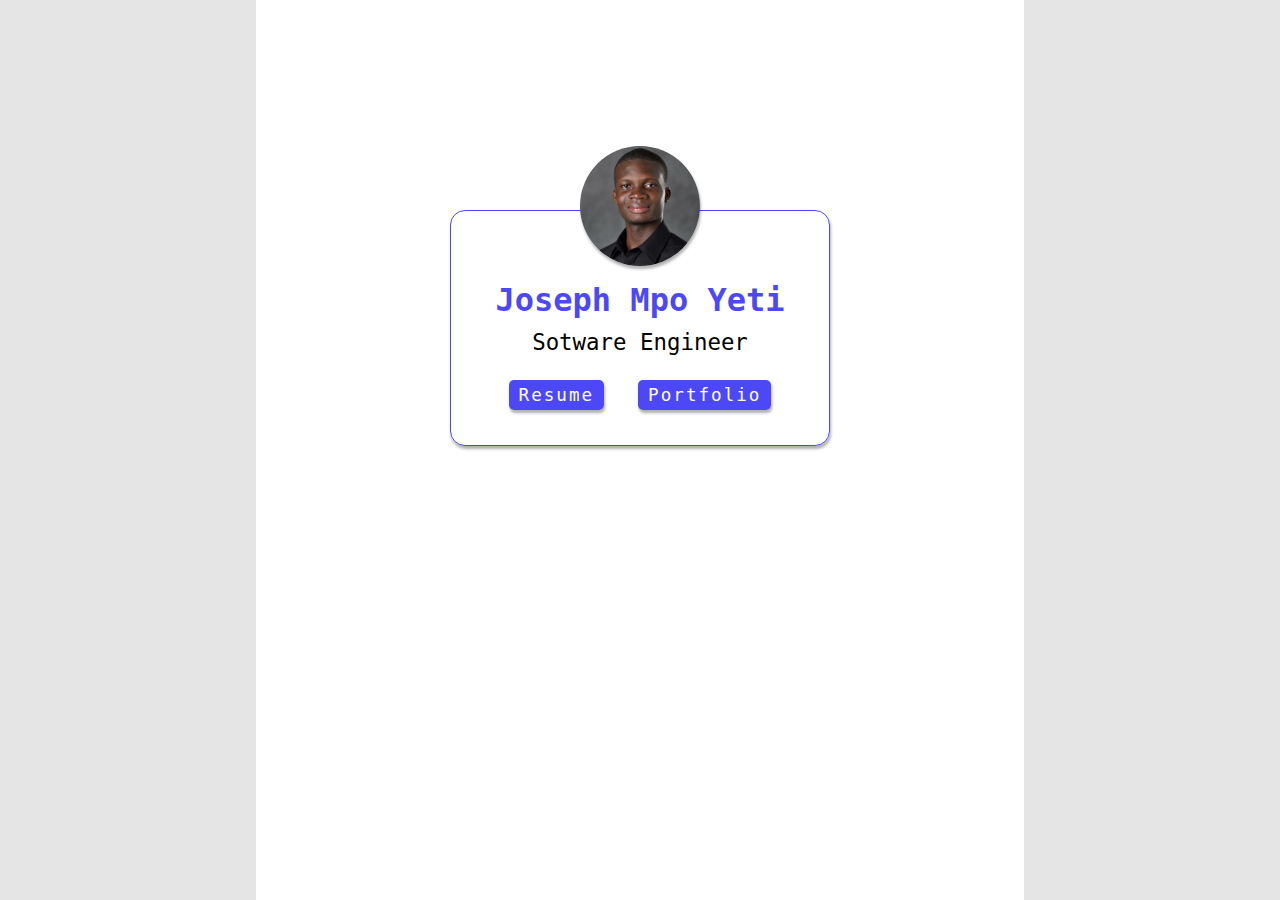
<file: index.html>
<!DOCTYPE html>
<html lang="en">
<head>
    <meta charset="UTF-8">
    <meta name="viewport" content="width=device-width, initial-scale=1.0">
    <link rel="stylesheet" href="style.css">
    <link rel="stylesheet" href="https://cdnjs.cloudflare.com/ajax/libs/animate.css/4.1.1/animate.min.css" />
    <title>Joseph Mpo Yeti • Home</title>

  </head>
  <body>
    <main>
        <div class="card">
            <img src="./img/joseph.jpg" class="avatar" alt="Joseph's headshot">
            
            <h1 class="name">Joseph Mpo Yeti</h1>
            <p class="title">Sotware Engineer</p>

            <div class="link-buttons">
                <a href="./resume.html" class="link-button">Resume</a>
                <a href="./portfolio.html" class="link-button">Portfolio</a>
            </div>
        </div>
    </main>
  </body>
</html>
</file>
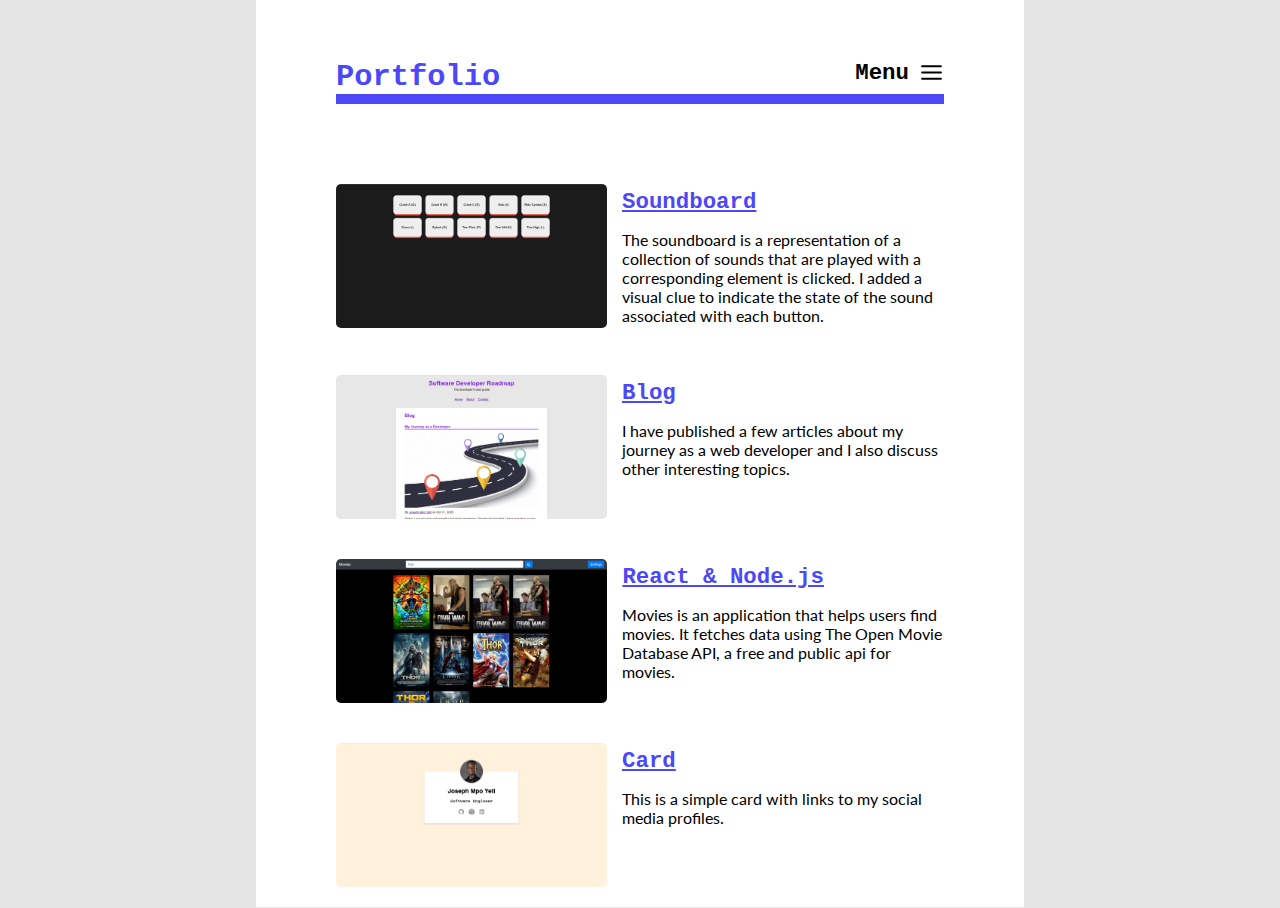
<file: portfolio.html>
<!DOCTYPE html>
<html lang="en">
<head>
    <meta charset="UTF-8">
    <meta name="viewport" content="width=device-width, initial-scale=1.0">
    <link rel="stylesheet" href="style.css">
    <link rel="stylesheet" href="https://cdnjs.cloudflare.com/ajax/libs/animate.css/4.1.1/animate.min.css" />
    <title>Joseph Mpo Yeti • Portfolio</title>
  </head>
  <body>
        <header>
            <nav class="navbar">
                <h1>Portfolio</h1>
                <div class="menu">
                    <div class="menu-title">
                        <p>Menu</p>
                        <img src="./img/menu.svg" alt="menu">
                    </div>
                    <div class="menu-container hidden">
                        <ul class="menu-list">
                            <li class="menu-link"><a href="./index.html">Home</a></li>
                            <li class="menu-link"><a href="./resume.html">Resume</a></li>
                            <li class="menu-link"><a href="#" class="active">Portfolio</a></li>
                        </ul>
                    </div>
                </div>
            </nav>
        </header>
        <section id="porfolio-section">
            <h2 class="hidden">Portfolio</h2>
            <article class="portfolio-item">
                <div class="capture">
                    <img src="./img/mi349_soundboard.png" alt="soundboard webpage" >
                </div>
                <div class="content">
                    <h2 class="title">
                        <a target="_blank" href="https://unruffled-ritchie-a78b34.netlify.app/">Soundboard</a>
                    </h2>
                    <p class="description">
                        The soundboard is a representation of a collection of sounds that are 
                        played with a corresponding element is clicked. I added a visual clue to 
                        indicate the state of the sound associated with each button. 
                    </p>
                </div>
            </article>
            <article class="portfolio-item">
                <div class="capture">
                    <img src="./img/mi349_blog.png" alt="blog screenshot" >
                </div>
                <div class="content">
                    <h2 class="title">
                        <a target="_blank" href="https://5fbb18309291a30008cff79e--reverent-mirzakhani-74f6bf.netlify.app/">Blog</a>
                    </h2>
                    <p class="description">
                        I have published a few articles about my
                        journey as a web developer and I also
                        discuss other interesting topics.
                    </p>
                </div>
            </article>
            <article class="portfolio-item">
                <div class="capture">
                    <img src="./img/movies.png" alt="movies app" >
                </div>
                <div class="content">
                    <h2 class="title">
                        <a target="_blank" href="https://condescending-mahavira-42ec88.netlify.app/">React & Node.js</a>
                    </h2>
                    <p class="description">
                        Movies is an application that helps users
                        find movies. It fetches data using The
                        Open Movie Database API, a free and
                        public api for movies.
                    </p>
                </div>
            </article>
            <article class="portfolio-item">
                <div class="capture">
                    <img src="./img/mi349_card.png" alt="card with links" >
                </div>
                <div class="content">
                    <h2 class="title">
                        <a target="_blank" href="https://jolly-wescoff-506bfe.netlify.app/">Card</a>
                    </h2>
                    <p class="description">
                        This is a simple card with links to my
                        social media profiles.
                    </p>
                </div>
            </article>
        </section>

        <script src="./script.js"></script>
    </body>
</html>
</file>
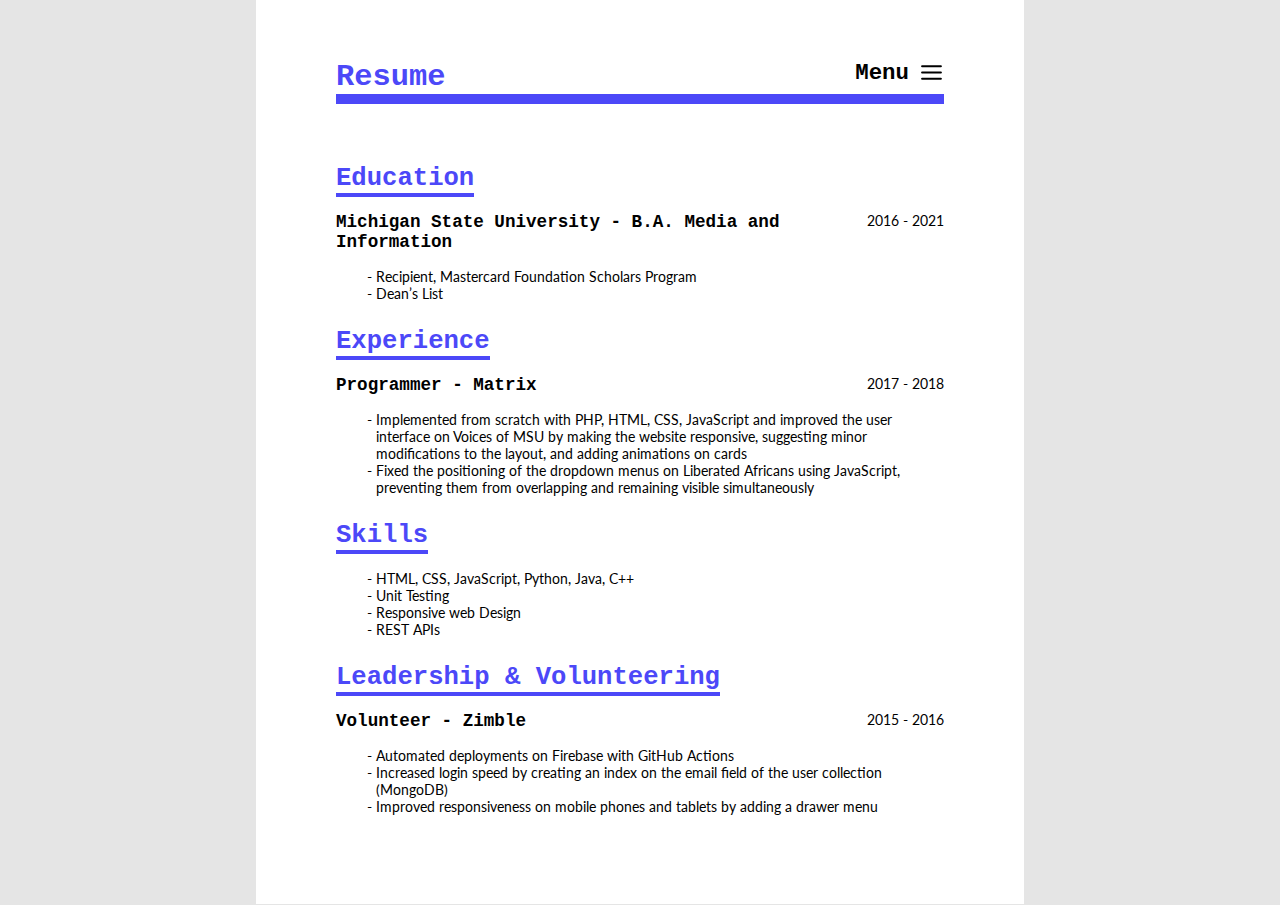
<file: resume.html>
<!DOCTYPE html>
<html lang="en">
<head>
    <meta charset="UTF-8">
    <meta name="viewport" content="width=device-width, initial-scale=1.0">
    <link rel="stylesheet" href="style.css">
    <link rel="stylesheet" href="https://cdnjs.cloudflare.com/ajax/libs/animate.css/4.1.1/animate.min.css" />
    <title>Joseph Mpo Yeti • Resume</title>

  </head>
  <body>
    <header>
        <nav class="navbar">
            <h1>Resume</h1>
            <div class="menu">
                <div class="menu-title">
                    <p>Menu</p>
                    <img src="./img/menu.svg" alt="menu">
                </div>
                <div class="menu-container hidden">
                    <ul class="menu-list">
                        <li class="menu-link"><a href="./index.html">Home</a></li>
                        <li class="menu-link"><a href="#" class="active">Resume</a></li>
                        <li class="menu-link"><a href="./portfolio.html">Portfolio</a></li>
                    </ul>
                </div>
            </div>
        </nav>
      </header>
      <section id="resume">
          <h2 class="hidden">Resume</h2>
          <article class="part">
              <h2 class="title">Education</h2>
              <div class="info">
                  <h3 class="school">Michigan State University - B.A. Media and Information</h3>
                  <p class="period">2016 - 2021</p>
              </div>
              <ul class="description">
                <li>Recipient, Mastercard Foundation Scholars Program</li>
                <li>Dean’s List</li>
              </ul>
          </article>
          <article class="part">
              <h2 class="title">Experience</h2>
              <div class="info">
                  <h3 class="school">Programmer - Matrix</h3>
                  <p class="period">2017 - 2018</p>
              </div>
              <ul class="description">
                <li>
                    Implemented from scratch with PHP, HTML, CSS, JavaScript
                    and improved the user interface on Voices of MSU by making
                    the website responsive, suggesting minor modifications to
                    the layout, and adding animations on cards
                </li>
                <li>
                    Fixed the positioning of the dropdown menus on Liberated
                    Africans using JavaScript, preventing them from
                    overlapping and remaining visible simultaneously
                </li>
              </ul>
          </article>
          <article class="part">
              <h2 class="title">Skills</h2>
              <ul class="description">
                <li>HTML, CSS, JavaScript, Python, Java, C++</li>
                <li>Unit Testing</li>
                <li>Responsive web Design</li>
                <li>REST APIs</li>
              </ul>
          </article>
          <article class="part">
              <h2 class="title">Leadership & Volunteering</h2>
              <div class="info">
                  <h3 class="school">Volunteer - Zimble</h3>
                  <p class="period">2015 - 2016</p>
              </div>
              <ul class="description">
                <li>
                    Automated deployments on Firebase with GitHub Actions
                </li>
                <li>
                    Increased login speed by creating an index on the email
                    field of the user collection (MongoDB)
                </li>
                <li>
                    Improved responsiveness on mobile phones and tablets by
                    adding a drawer menu
                </li>
              </ul>
          </article>
      </section>
      <script src="./script.js"></script>
  </body>
</html>
</file>
<file: style.css>
@import url('https://fonts.googleapis.com/css2?family=Lato:wght@300;400;700;900&family=Roboto:wght@300;400;500;700;900&family=Ubuntu+Mono:wght@400;700&display=swap');
* {
    box-sizing: border-box;
}

body {
    font-family: 'Lato', sans-serif;
    margin: 0;
    padding: 0;
    height: 100vh;
    background-color: #E5E5E5;
}

main {
    padding-top: 150px;
    max-width: 768px;
    background-color: #ffffff;
    width: 95%;
    height: 100%;
    margin: 0 auto;
}

section, header {
    max-width: 768px;
    background-color: #ffffff;
    width: 95%;
    min-height: calc(100vh - 160px);
    margin: 0 auto;
    padding: 60px 80px;
}

section {
    max-width: 768px;
    background-color: #ffffff;
    width: 95%;
    min-height: calc(100vh - 160px);
    margin: 0 auto;
    padding: 0 80px;
}

header {
    min-height: 150px;
}

h1, h2, h3, h4, h5, h5 {
    font-family: 'Ubuntu Mono', monospace;
    color: #4C48F8;
    margin: 0;
    padding: 0;
}

p {
    padding: 0;
    margin: 0;
}

.card {
    text-align: center;
    padding: 15px;
    max-width: 380px;
    margin: 60px auto;
    border-radius: 15px;
    border: 1px solid #4C48F8;
    box-shadow: 1px;
    box-shadow: 1px 3px 3px 0 #00000050;
    padding-bottom: 30px;
}

.name {
    margin: 5px auto;
    margin-top: 15px;
    font-family: 'Ubuntu Mono', monospace;
}

.title {
    font-family: monospace;
    font-size: 1.4rem;
    padding: 5px 0;
}

.card img {
    border-radius: 50%;
    width: 120px;
    height: 120px;
    position: relative;
    margin: 0 auto;
    display: block;
    margin-top: -80px;
    box-shadow: 1px 3px 3px 0 #00000050;
}

.card .link-buttons {
    padding: 10px;
    margin-top: 15px;
}

.card .link-button {
    font-family: 'Ubuntu Mono', monospace;
    text-decoration: none;
    border-radius: 5px;
    color: #ffffff;
    letter-spacing: 2px;
    font-size: 1.1rem;
    background-color: #4C48F8;
    padding: 5px 10px;
    margin: 10px 15px;
    box-shadow: 1px 3px 3px 0 #00000050;
}

.navbar {
    display: flex;
    border-bottom: 10px solid #4C48F8;
}

.navbar h1 {
    font-size: 1.9rem;
}

.menu {
    width: 100%;
    position: relative;
}

.menu-title {
    cursor: pointer;
    position: relative;
    float: right;
    display: flex;
    font-size: 1.3rem;
    font-weight: 700;
}

.menu-title p {
    font-family: 'Ubuntu Mono', monospace;
    margin-right: 10px;
    font-size: 1.4rem;
}

.menu-title img {
    height: 25px;
}

.menu-container {
    padding: 5px 15px;
    margin-top: 40px;
    position: absolute;
    right: 0;
    background-color: #ffffff;
    text-align: right;
    box-shadow: 2px 4px 6px 0px #00000025;
    z-index: 3;
}

.menu-container li {
    list-style-type: none;
    line-height: 1.5;
}

#menu-body {
    display: none;
}

.hidden {
    display: none;
}

.menu-link a {
    text-decoration: none;
    font-weight: 400;
    color: #000000;
}

.menu-link a:hover, .menu-link a.active {
    color: #4C48F8;
}

.menu-link a.active {
    font-weight: 700;
}

.menu-list {
    padding: 15px;
    margin: 0;
}

.portfolio-item {
    display: flex;
    padding: 20px 0;
    background-color: #ffffff;
}

.portfolio-item .capture {
    height: 9rem;
    margin-right: 15px;
}

.portfolio-item .capture img {
    height: 100%;
    border-radius: 5px;
}

.portfolio-item .content .title a {
    font-family: 'Ubuntu Mono', monospace;
    color: #4C48F8;
    font-size: 1.4rem;  
}

.portfolio-item .content .description {
    padding: 10px 0px;
} 

.part {
    margin-bottom: 25px;
}

#resume {
    padding-bottom: 50px;
}

.part .title {
    border-bottom: 4px solid #4C48F8;
    width: fit-content;
    padding: 0;
    margin-bottom: 15px;
    font-size: 1.6rem;
}

.part .info {
    display: flex;
    position: relative;
}

.part .info .school {
    max-width: calc(100% - 80px);
    width: fit-content;
    color: #000000;
    font-size: 1.1rem;
}

.part .info .period {
    width: fit-content;
    font-size: .9rem;
    position: absolute;
    right: 0;
    z-index: 2;
}

.part ul.description li {
    font-size: .9rem;
    list-style-type: "- ";
    padding: 0;
}

@media all and (max-width: 768px){
    header {
        min-height: 75px;
    }

    section {
        min-height: calc(100vh - 75px);
    }

    header, section, main {
        width: 100%;
        padding: 60px;
    }

    section {
        padding-bottom: 50px;
    }

    main {
        padding-top: 150px;
    }

    .portfolio-item .content .title {
        margin-top: 15px;
    }
}

@media all and (max-width: 640px){

    .portfolio-item {
        display: block;
    }
}

@media all and (max-width: 425px){
    header, section, main {
        width: 100%;
        padding: 20px;
    }

    section {
        padding-bottom: 50px;
    }

    main {
        padding-top: 150px;
    }

    .card .link-buttons {
        padding: 0;
    }

    .capture, .capture img {
        height: unset !important;
        width: 100%;
    }
}
</file>
